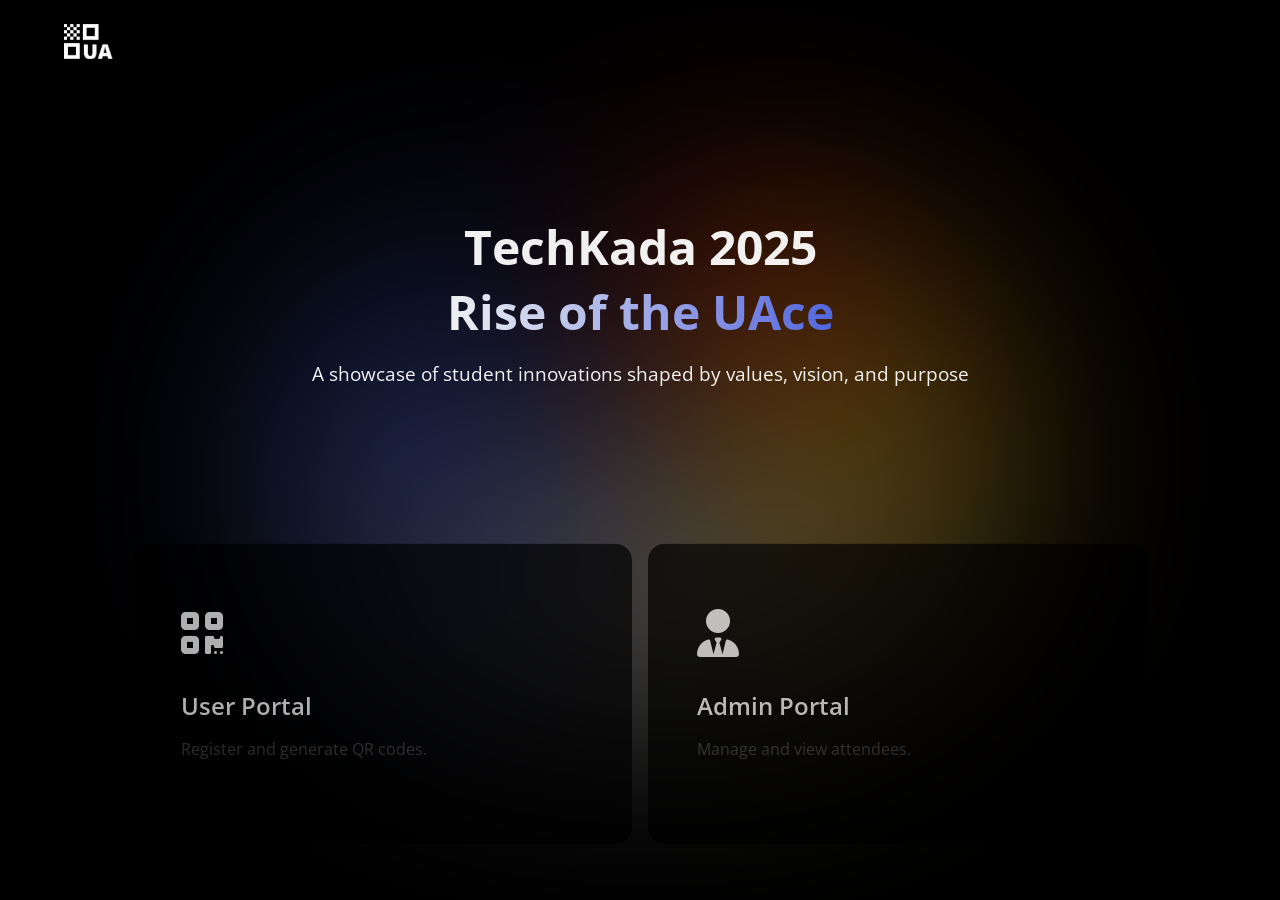
<file: QR_PASS_FE/index.html>
<!DOCTYPE html>
<html lang="en">
<head>
    <meta charset="UTF-8">
    <meta name="viewport" content="width=device-width, initial-scale=1.0">
    <title>UAQR</title>

    <!-- GSAP -->
    <script src="https://cdnjs.cloudflare.com/ajax/libs/gsap/3.13.0/gsap.min.js" integrity="sha512-NcZdtrT77bJr4STcmsGAESr06BYGE8woZdSdEgqnpyqac7sugNO+Tr4bGwGF3MsnEkGKhU2KL2xh6Ec+BqsaHA==" crossorigin="anonymous" referrerpolicy="no-referrer"></script>
    
    <!-- Scripts for onload animations -->
    <script defer src="./assets/scripts/utils/animation.js"></script>

    <!-- Font Awesome Icons -->
    <link rel="stylesheet" href="https://cdnjs.cloudflare.com/ajax/libs/font-awesome/6.7.2/css/all.min.css" integrity="sha512-Evv84Mr4kqVGRNSgIGL/F/aIDqQb7xQ2vcrdIwxfjThSH8CSR7PBEakCr51Ck+w+/U6swU2Im1vVX0SVk9ABhg==" crossorigin="anonymous" referrerpolicy="no-referrer" />

    <!-- CSS Files -->
    <link rel="stylesheet" href="./assets/css/index.css">
    <link rel="stylesheet" href="./assets/css/global.css">
    <link rel="stylesheet" href="./assets/css/blobAnimation.css">
</head>
<body>
    <!-- Navigation -->
    <nav class="nav">
         <img src="./assets/images/UAQR WHITE LOGO.png" alt="">
    </nav>

    <!-- Blob animated background -->
    <div class="blob-outer-container">
        <div class="blob-inner-container">
            <div class="blob"></div>
        </div>
    </div>

    <!-- Header -->
    <section class="hero-container">
        <!-- Header texts -->
        <h2>TechKada 2025</h2>
        <h2 class="gradient-text">Rise of the UAce</h2>
        <p>A showcase of student innovations shaped by values, vision, and purpose</p>
    </section>

    <!-- Cards -->
    <section class="cards-container">
        <div class="cards">
            <a class="card" href="./userPage.html" >
                <i class="fa-solid fa-qrcode"></i>
                <h3>User Portal</h3>
                <p>Register and generate QR codes.</p>
            </a>

            <a class="card" href="./adminPage.html">
                <i class="fa-solid fa-user-tie"></i>
                <h3>Admin Portal</h3>
                <p>Manage and view attendees.</p>
            </a>
        </div>
    </section>
</body>
</html>
</file>
<file: QR_PASS_FE/assets/css/index.css>
/* Base Styles */
body {
    display: flex;
    flex-direction: column;
    gap: 3rem;
    overflow-x: hidden;
}

img {
    width: 50px;
}

/* Hero Section Styles */
.hero-container {
    height: 100%;
    display: flex;
    flex-direction: column;
    align-items: center;
    padding: 5rem;
}

.hero-container > h2 {
    color: #fff;
    font-size: 3rem;
    font-weight: 700;
    max-width: 30ch;
    text-align: center;
}

.hero-container > p {
    color: #fff;
    font-size: 1.2rem;
    text-align: center;
    margin-top: 1rem;
}

.gradient-text {
    background: linear-gradient(to right, #FFFFFF, #536AED); 
    background-clip: text;
    -webkit-background-clip: text;
    -webkit-text-fill-color: transparent;
}

/* Cards Section Styles */
.cards-container {
    z-index: 1;
    display: flex;
    flex-direction: column;
    gap: 1rem;
    align-items: center;
}

.cards-container > h2 {
    color: #fff;
    font-size: 1.5rem;
    font-weight: 600;
    text-align: left;
}

.cards-container > p {
    color: #fff;
    font-size: 1rem;
    text-align: left;
}

.cards {
    display: flex;
    gap: 1rem;
    padding-block: 1rem;
}

.card {
    border: 1px solid #000;
    transition: all 0.3s ease;
    cursor: pointer;
    border-radius: 1rem;
}

.cards > .card {
    width: 500px;
    height: 300px;
    padding: 3rem;
    background-color: #000000;
}

.card > i {
    font-size: 3rem;
    color: white;
    padding-block: 1rem;
}

.card > h3 {
    color: #fff;
    font-size: 1.5rem;
    font-weight: 600;
    margin-top: 1rem;
}

.card > p {
    color: #404040;
    font-size: 1rem;
    margin-top: 1rem;
}

.card:hover {
    border: 1px solid #222222;
    transform: translateY(5px);
}

/* Mobile View (up to 767px) */
@media (max-width: 767px) {
    body {
        gap: 1.5rem;
    }

    img {
        width: 30px;
    }

    .hero-container {
        padding: 1rem;
    }

    .hero-container > h2 {
        font-size: 1.8rem;
    }

    .hero-container > p {
        font-size: 0.5rem;
    }

    .cards-container > h2 {
        font-size: 0.7rem;
    }

    .cards {
        flex-direction: column;
        align-items: center;
        gap: 0.8rem;
    }

    .cards > .card {
        width: 85vw;
        max-width: 85vw;
        height: auto;
        min-height: 120px;
        padding: 2rem;
        border-radius: 0.5rem;
    }

    .card > i {
        font-size: 1.3rem;
        padding-block: 0.5rem;
    }

    .card > h3 {
        font-size: 0.6rem;
        margin-top: 0.5rem;
    }

    .card > p {
        font-size: 0.5rem;
        margin-top: 0.5rem;
    }
}

/* Tablet View (768px to 1023px) */
@media (min-width: 768px) and (max-width: 1023px) {
    body {
        gap: 2.5rem;
    }

    .hero-container {
        padding: 2rem;
    }

    .hero-container > h2 {
        font-size: 2.2rem;
    }

    .hero-container > p {
        font-size: 1rem;
    }

    .cards-container > h2 {
        font-size: 1.2rem;
    }

    .cards {
        flex-wrap: wrap;
        justify-content: center;
    }

    .cards > .card {
        width: 350px;
        height: 220px;
        padding: 2rem;
    }

    .card > i {
        font-size: 2.5rem;
    }

    .card > h3 {
        font-size: 1.2rem;
    }

    .card > p {
        font-size: 0.95rem;
    }
}

/* Laptop View (1024px and above) */
@media (min-width: 1024px) {
    body {
        gap: 3rem;
    }

    .hero-container {
        padding: 5rem;
    }

    .hero-container > h2 {
        font-size: 3rem;
    }

    .hero-container > p {
        font-size: 1.2rem;
    }

    .cards-container > h2 {
        font-size: 1.5rem;
    }

    .cards {
        flex-direction: row;
        justify-content: center;
    }

    .cards > .card {
        width: 500px;
        height: 300px;
        padding: 3rem;
    }

    .card > i {
        font-size: 3rem;
    }

    .card > h3 {
        font-size: 1.5rem;
    }

    .card > p {
        font-size: 1rem;
    }
}
</file>
<file: QR_PASS_FE/assets/css/global.css>
/* Imports */
@import url('https://fonts.googleapis.com/css2?family=Open+Sans:ital,wght@0,300..800;1,300..800&display=swap');

/* Global Reset */
* {
    margin: 0;
    padding: 0;
    box-sizing: border-box;
    font-family: "Open Sans", sans-serif;
}

body {
    background-color: #000000;
    margin-inline: 5%;
    color: #ffffff;
}

a {
    text-decoration: none;
    color: inherit;
}

/* Navigation */
.nav {
    display: flex;
    justify-content: space-between;
    align-items: center;
    padding: 10px 0;
    color: #fff;
    font-family: "Inter", sans-serif;
    padding-block: 1.5rem;
}

.nav > h1 {
    font-size: 1.5rem;
    font-weight: 800;
}
</file>
<file: QR_PASS_FE/assets/css/blobAnimation.css>
/* Blob Animations (Animated Background) */ 
.blob-outer-container {
    position: fixed;
    height: 100vh;
    width: 100vw;
    z-index: -1;
    inset: 0;
    margin: auto;
    filter: blur(100px);
    opacity: 0.3;
}

.blob-inner-container {
    border-radius: 99999px;
    position: absolute;
    inset: 0;
    margin: auto;
    width: 100vw;
    height: 100vh;
    min-width: 1000px;
    overflow: hidden;
    background-color: #fff;
    transform: scale(0.6);
}

.blob {
    position: absolute;
    width: 100vw;
    height: 100vh;
    inset: 0;
    margin: auto;
    background: conic-gradient(from 0deg, #FF1717, #FFC71F, #FFFFFF, #536AED, #000000);
    animation: spinBlob 8s linear infinite;
}

@keyframes spinBlob {
    0% {
        transform: rotate(0deg) scale(1);
    }
    100% {
        transform: rotate(1turn) scale(200);
    }
}
</file>
